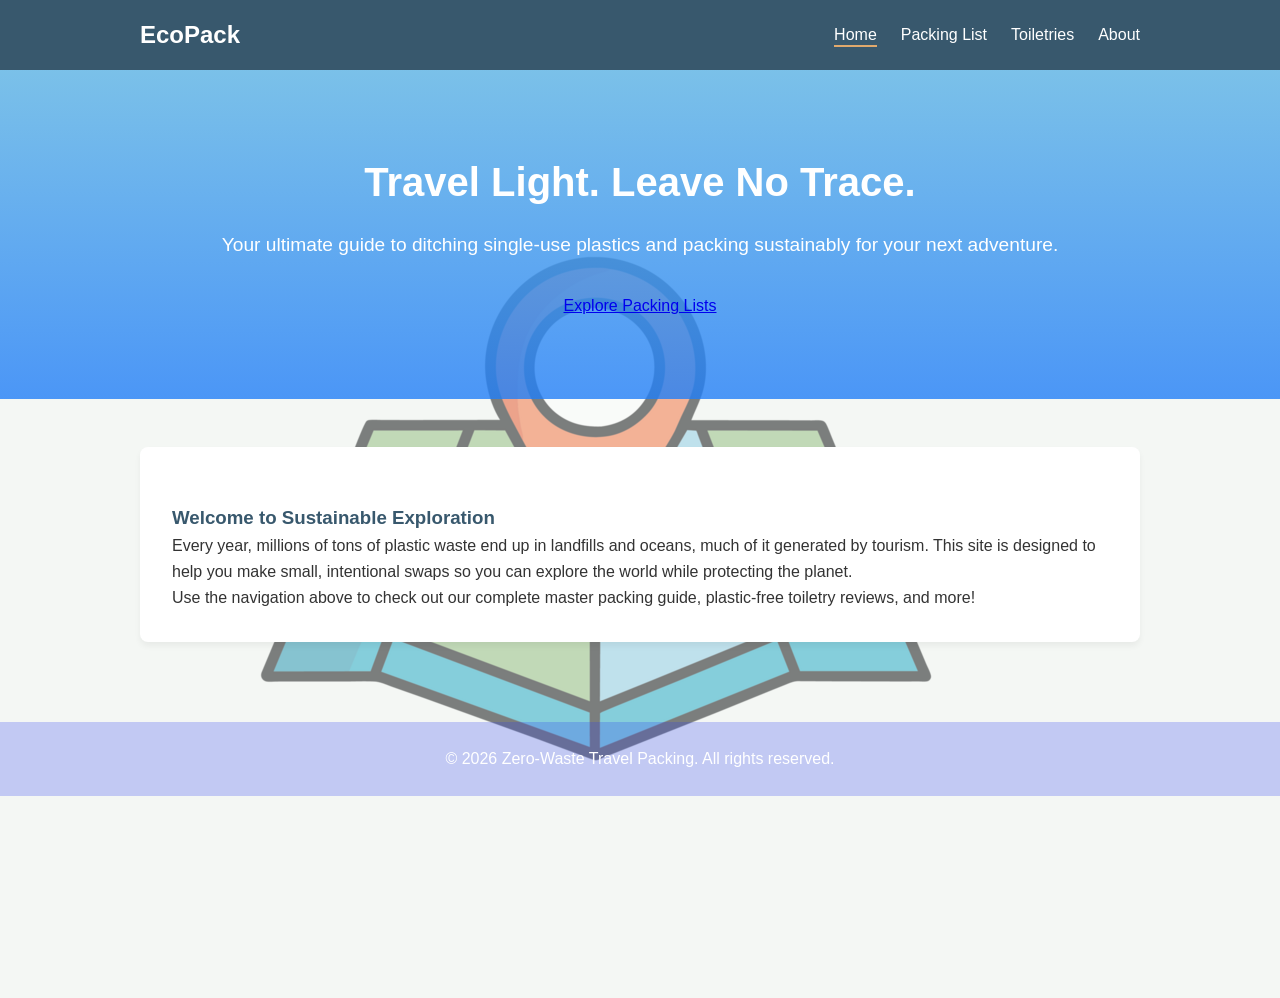
<file: index.html>
<!DOCTYPE html>
<html lang="en">
<head>
    <meta charset="UTF-8">
    <meta name="viewport" content="width=device-width, initial-scale=1.0">
    <title>Zero-Waste Travel Packing | Eco-Friendly Travel Guides</title>
    <link rel="stylesheet" href="style.css">
</head>
<body>

    <!-- Header & Navigation -->
    <header>
        <div class="container nav-container">
            <h1 class="logo">EcoPack</h1>
            <nav>
                <ul>
                    <li><a href="index.html" class="active">Home</a></li>
                    <li><a href="packing-list.html">Packing List</a></li>
                    <li><a href="toiletries.html">Toiletries</a></li>
                    <li><a href="about.html">About</a></li>
                </ul>
            </nav>
        </div>
    </header>

    <!-- Hero Section -->
    <section class="hero">
        <div class="container hero-content">
            <h2>Travel Light. Leave No Trace.</h2>
            <p>Your ultimate guide to ditching single-use plastics and packing sustainably for your next adventure.</p>
            <a href="packing-list.html" class="btn">Explore Packing Lists</a>
        </div>
    </section>

    <!-- Main Content Area -->
    <main class="container main-content">
        <section class="card ">
                <div class="la">

                    <img src="1.webp">
                </div>
         
            <h3>Welcome to Sustainable Exploration</h3>
            <p>Every year, millions of tons of plastic waste end up in landfills and oceans, much of it generated by tourism. This site is designed to help you make small, intentional swaps so you can explore the world while protecting the planet.</p>
            <p>Use the navigation above to check out our complete master packing guide, plastic-free toiletry reviews, and more!</p>
        </section>
    
    </main>

        <div class="la">dhsfgfhrguyfguregf</div>
    <!-- Footer -->
    <footer>
        <div class="container">
            <p>&copy; 2026 Zero-Waste Travel Packing. All rights reserved.</p>
        </div>
    </footer>


</body>
</html>
</file>
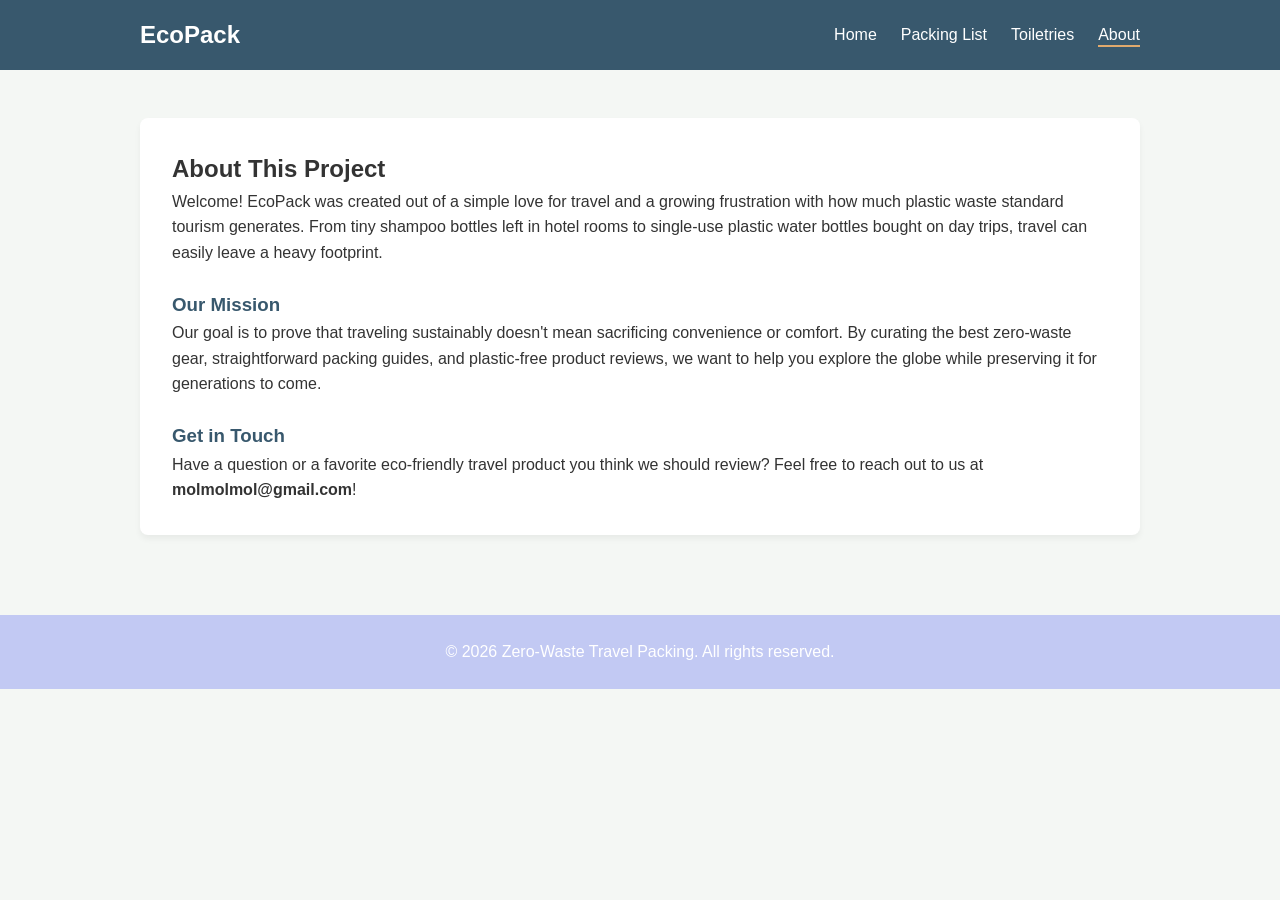
<file: about.html>
<!DOCTYPE html>
<html lang="en">
<head>
    <meta charset="UTF-8">
    <meta name="viewport" content="width=device-width, initial-scale=1.0">
    <title>About Zero-Waste Travel</title>
    <link rel="stylesheet" href="style.css">
</head>
<body>

    <header>
        <div class="container nav-container">
            <h1 class="logo">EcoPack</h1>
            <nav>
                <ul>
                    <li><a href="index.html">Home</a></li>
                    <li><a href="packing-list.html">Packing List</a></li>
                    <li><a href="toiletries.html">Toiletries</a></li>
                    <li><a href="about.html" class="active">About</a></li>
                </ul>
            </nav>
        </div>
    </header>

    <main class="container main-content">
        <section class="card">
            <h2>About This Project</h2>
            <p>Welcome! EcoPack was created out of a simple love for travel and a growing frustration with how much plastic waste standard tourism generates. From tiny shampoo bottles left in hotel rooms to single-use plastic water bottles bought on day trips, travel can easily leave a heavy footprint.</p>
            
            <h3>Our Mission</h3>
            <hp>Our goal is to prove that traveling sustainably doesn't mean sacrificing convenience or comfort. By curating the best zero-waste gear, straightforward packing guides, and plastic-free product reviews, we want to help you explore the globe while preserving it for generations to come.</p>
            
            <h3>Get in Touch</h3>
            <p>Have a question or a favorite eco-friendly travel product you think we should review? Feel free to reach out to us at <strong>molmolmol@gmail.com</strong>!</p>
        </section>
    </main>

    <footer>
        <div class="container">
            <p>&copy; 2026 Zero-Waste Travel Packing. All rights reserved.</p>
        </div>
    </footer>

</body>
</html>
</file>
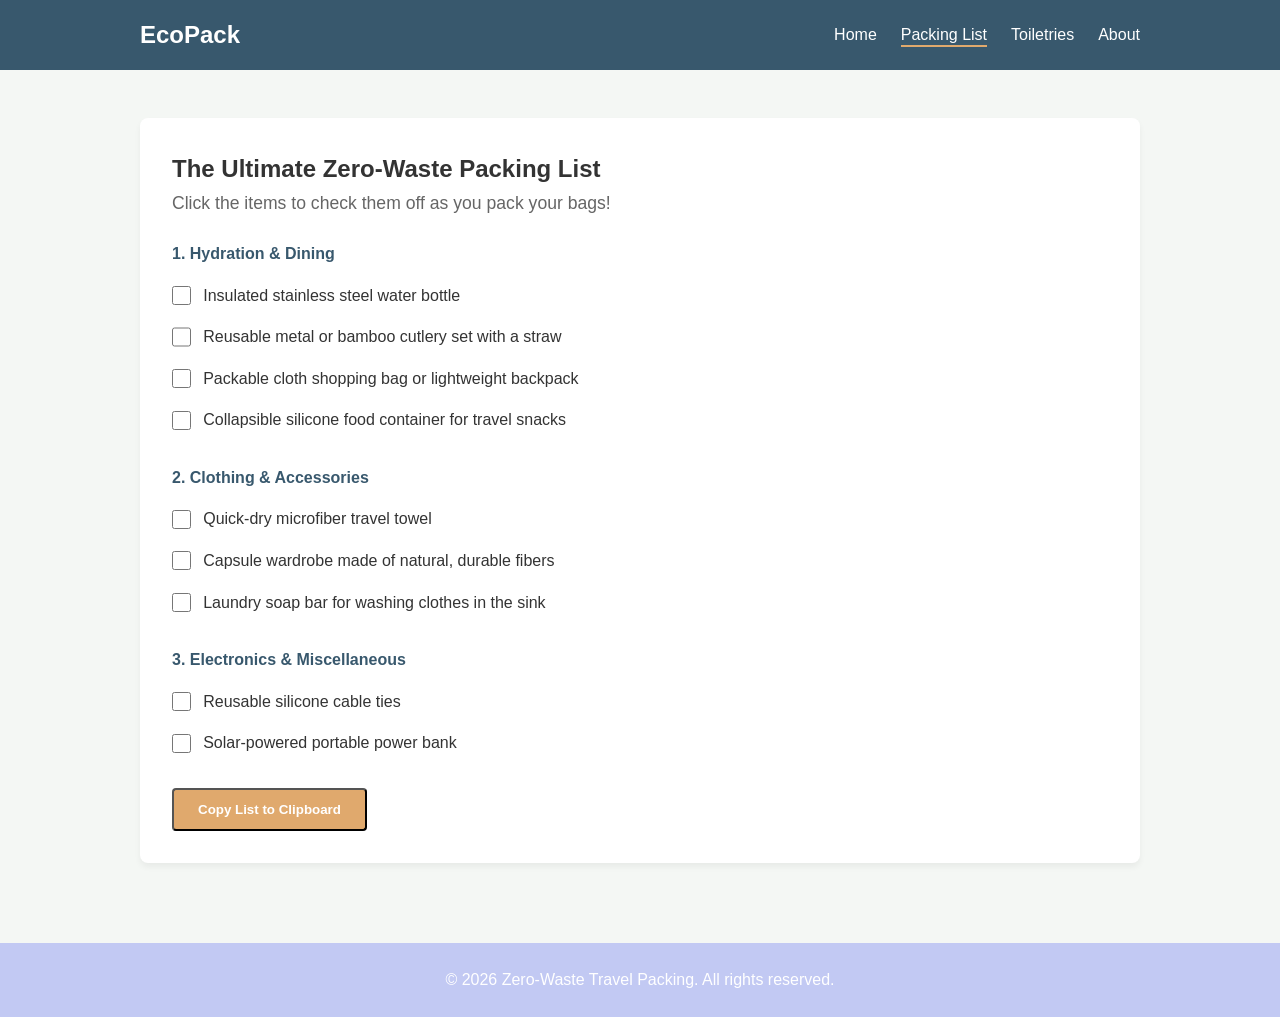
<file: packing-list.html>
<!DOCTYPE html>
<html lang="en">
<head>
    <meta charset="UTF-8">
    <meta name="viewport" content="width=device-width, initial-scale=1.0">
    <title>The Ultimate Zero-Waste Packing List</title>
    <link rel="stylesheet" href="style.css">
</head>
<body>

    <header>
        <div class="container nav-container">
            <h1 class="logo">EcoPack</h1>
            <nav>
                <ul>
                    <li><a href="index.html">Home</a></li>
                    <li><a href="packing-list.html" class="active">Packing List</a></li>
                    <li><a href="toiletries.html">Toiletries</a></li>
                    <li><a href="about.html">About</a></li>
                </ul>
            </nav>
        </div>
    </header>

    <main class="container main-content">
        <section class="card" id="packing-container">
            <h2>The Ultimate Zero-Waste Packing List</h2>
            <p class="subtitle">Click the items to check them off as you pack your bags!</p>
            
            <div class="checklist-section">
                <h4>1. Hydration & Dining</h4>
                <div class="checklist-item"><input type="checkbox"><span>Insulated stainless steel water bottle</span></div>
                <div class="checklist-item"><input type="checkbox"><span>Reusable metal or bamboo cutlery set with a straw</span></div>
                <div class="checklist-item"><input type="checkbox"><span>Packable cloth shopping bag or lightweight backpack</span></div>
                <div class="checklist-item"><input type="checkbox"><span>Collapsible silicone food container for travel snacks</span></div>

                <h4>2. Clothing & Accessories</h4>
                <div class="checklist-item"><input type="checkbox"><span>Quick-dry microfiber travel towel</span></div>
                <div class="checklist-item"><input type="checkbox"><span>Capsule wardrobe made of natural, durable fibers</span></div>
                <div class="checklist-item"><input type="checkbox"><span>Laundry soap bar for washing clothes in the sink</span></div>

                <h4>3. Electronics & Miscellaneous</h4>
                <div class="checklist-item"><input type="checkbox"><span>Reusable silicone cable ties</span></div>
                <div class="checklist-item"><input type="checkbox"><span>Solar-powered portable power bank</span></div>
            </div>

            <!-- Action Button for Interactivity -->
            <div class="action-bar">
                <button id="copy-btn" class="btn">Copy List to Clipboard</button>
                <span id="copy-status" class="copy-status">Copied successfully! ✓</span>
            </div>
        </section>
    </main>

    <footer>
        <div class="container">
            <p>&copy; 2026 Zero-Waste Travel Packing. All rights reserved.</p>
        </div>
    </footer>

    <!-- JavaScript for Interactivity -->
    <script>
        // 1. Save checkbox states locally in the browser
        const checkboxes = document.querySelectorAll('.checklist-item input[type="checkbox"]');
        
        checkboxes.forEach((box, index) => {
            // Load saved state
            const savedState = localStorage.getItem('checkbox_' + index);
            if (savedState === 'true') {
                box.checked = true;
            }

            // Save state on change
            box.addEventListener('change', () => {
                localStorage.setItem('checkbox_' + index, box.checked);
            });
        });

        // 2. Copy list functionality
        const copyBtn = document.getElementById('copy-btn');
        const copyStatus = document.getElementById('copy-status');

        copyBtn.addEventListener('click', () => {
            let listText = "Zero-Waste Packing List:\n";
            checkboxes.forEach((box) => {
                const text = box.nextElementSibling.textContent;
                const status = box.checked ? "[X]" : "[ ]";
                listText += `${status} ${text}\n`;
            });

            navigator.clipboard.writeText(listText).then(() => {
                copyStatus.classList.add('show');
                setTimeout(() => {
                    copyStatus.classList.remove('show');
                }, 2000);
            });
        });
    </script>

</body>
</html>
</file>
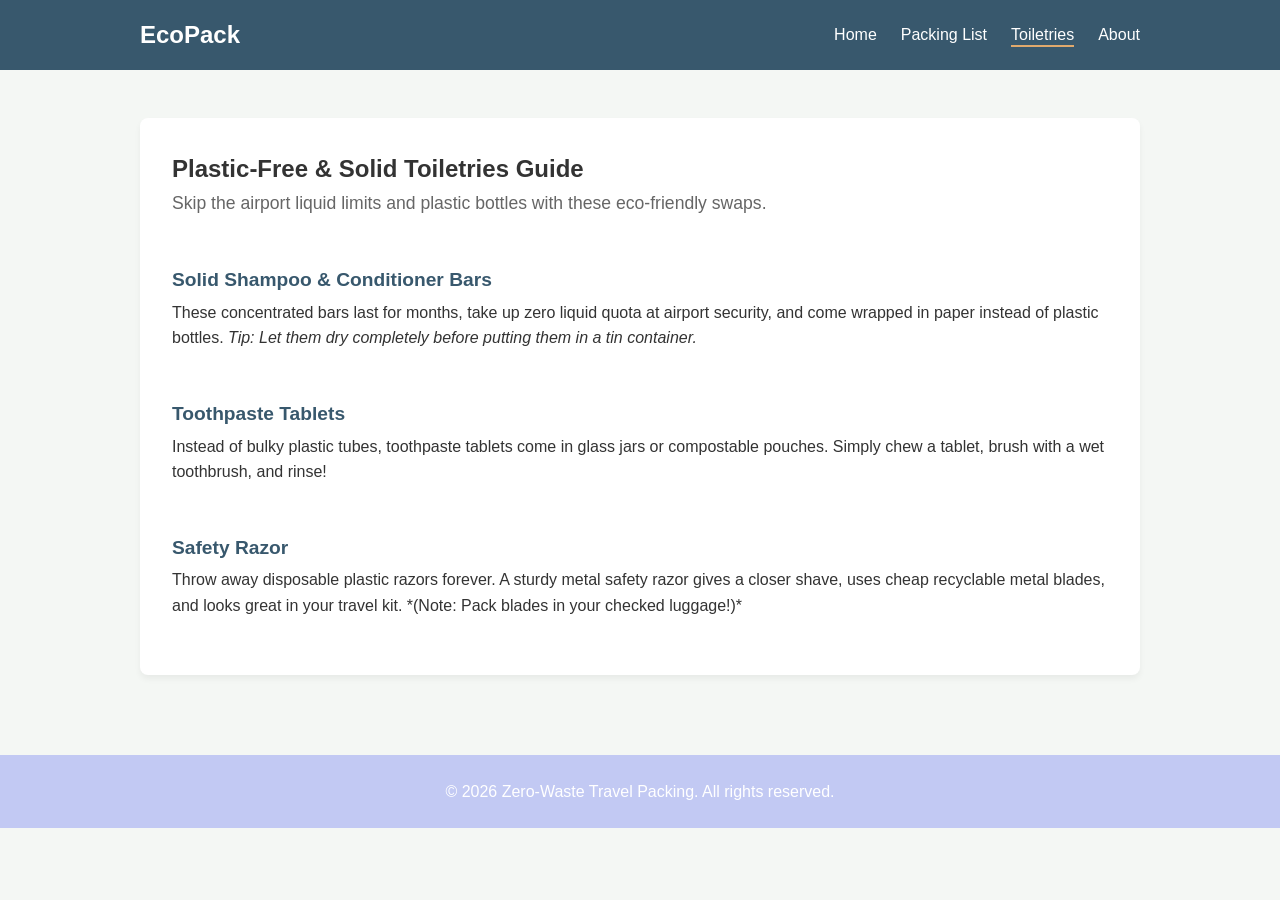
<file: toiletries.html>
<!DOCTYPE html>
<html lang="en">
<head>
    <meta charset="UTF-8">
    <meta name="viewport" content="width=device-width, initial-scale=1.0">
    <title>Plastic-Free Toiletries Guide</title>
    <link rel="stylesheet" href="style.css">
</head>
<body>

    <header>
        <div class="container nav-container">
            <h1 class="logo">EcoPack</h1>
            <nav>
                <ul>
                    <li><a href="index.html">Home</a></li>
                    <li><a href="packing-list.html">Packing List</a></li>
                    <li><a href="toiletries.html" class="active">Toiletries</a></li>
                    <li><a href="about.html">About</a></li>
                </ul>
            </nav>
        </div>
    </header>

    <main class="container main-content">
        <section class="card">
            <h2>Plastic-Free & Solid Toiletries Guide</h2>
            <p class="subtitle">Skip the airport liquid limits and plastic bottles with these eco-friendly swaps.</p>

            <div class="toiletry-item">
                <h3>Solid Shampoo & Conditioner Bars</h3>
                <p>These concentrated bars last for months, take up zero liquid quota at airport security, and come wrapped in paper instead of plastic bottles. <em>Tip: Let them dry completely before putting them in a tin container.</em></p>
            </div>

            <div class="toiletry-item">
                <h3>Toothpaste Tablets</h3>
                <p>Instead of bulky plastic tubes, toothpaste tablets come in glass jars or compostable pouches. Simply chew a tablet, brush with a wet toothbrush, and rinse!</p>
            </div>

            <div class="toiletry-item">
                <h3>Safety Razor</h3>
                <p>Throw away disposable plastic razors forever. A sturdy metal safety razor gives a closer shave, uses cheap recyclable metal blades, and looks great in your travel kit. *(Note: Pack blades in your checked luggage!)*</p>
            </div>
        </section>
    </main>

    <footer>
        <div class="container">
            <p>&copy; 2026 Zero-Waste Travel Packing. All rights reserved.</p>
        </div>
    </footer>

</body>
</html>
</file>
<file: style.css>
* {
    margin: 0;
    padding: 0;
    box-sizing: border-box;
}

body {
    font-family: -apple-system, BlinkMacSystemFont, "Segoe UI", Roboto, Helvetica, Arial, sans-serif;
    line-height: 1.6;
    color: #333;
    background-color: #f4f7f4;
}

/* Container */
.container {
    width: 90%;
    max-width: 1000px;
    margin: 0 auto;
}

/* Header & Nav */
header {
    background-color: rgb(56, 88, 109);
    color: #fff;
    padding: 1rem 0;
}

.nav-container {
    display: flex;
    justify-content: space-between;
    align-items: center;
}

.logo {
    font-size: 1.5rem;
    font-weight: bold;
}

nav ul {
    display: flex;
    list-style: none;
    gap: 1.5rem;
}

nav a {
    color: #fff;
    text-decoration: none;
    font-weight: 500;
}

nav a:hover {
    text-decoration: underline;
}

/* Hero Section */
.hero {
    background: linear-gradient(#5cb3e6cc, rgba(33, 126, 247, 0.8)), url('https://images.unsplash.com/photo-1488646953014-85cb44e25828?auto=format&fit=crop&w=1200&q=80') no-repeat center center/cover;
    color: #fff;
    text-align: center;
    padding: 5rem 1rem;
}

.la{
    width: 50%;
    height: 50%;
   position: absolute;
   top:10px;
   right:700px;
    background-size: 100%;
    width:40%;
    height: 40%;
     z-index: -999;
     opacity: 50%;
     size: 150%;
}

.hero-content h2 {
    font-size: 2.5rem;
    margin-bottom: 1rem;
}

.hero-content p {
    font-size: 1.2rem;
    margin-bottom: 2rem;
}

button {
    background: #e0a96d;
    color: #fff;
    padding: 0.75rem 1.5rem;
    border-radius: 4px;
    text-decoration: none;
    font-weight: bold;
    transition: background 0.3s ease;
}

button:hover {
    background: #c89358;
}

/* Main Content Layout */
.main-content {
    padding: 3rem 0;
    display: grid;
    gap: 2rem;
}

.card {
    background: #fff;
    padding: 2rem;
    border-radius: 8px;
    box-shadow: 0 4px 6px rgba(0, 0, 0, 0.05);
}

.card h3 {
    color: rgb(56, 88, 109);
    margin-bottom: 0.05rem;
    padding-top: 1.5rem;
}

.card ul {
    margin-top: 1rem;
    padding-left: 1.5rem;
}

.card li {
    margin-bottom: 0.5rem;
}

/* Footer */
footer {
    background: #2b3fec3f;
    color: #fff;
    text-align: center;
    padding: 1.5rem 0;
    margin-top: 2rem;
}
.subtitle {
    font-size: 1.1rem;
    color: #666;
    margin-bottom: 1.5rem;
}

nav a.active {
    border-bottom: 2px solid #e0a96d;
    padding-bottom: 2px;
}

.checklist-section h4 {
    color: rgb(56, 88, 109);
    margin-top: 1.5rem;
    margin-bottom: 0.5rem;
}

.toiletry-item {
    margin-bottom: 1.5rem;
}

.toiletry-item h3 {
    font-size: 1.2rem;
    color: rgb(56, 88, 109);
    margin-bottom: 0.25rem;
}
.checklist-item {
    display: flex;
    align-items: center;
    gap: 0.75rem;
    padding: 0.5rem 0;
    cursor: pointer;
    user-select: none;
    transition: color 0.2s ease;
}
.checklist-item input[type="checkbox"] :hover{
transform: translateY(-3px);
    box-shadow: 0 6px 12px rgba(0, 0, 0, 0.08);

    background-color: #c89358;

}
.checklist-item input[type="checkbox"] {
    width: 1.2rem;
    height: 1.2rem;
    cursor: pointer;
    color: rgb(56, 88, 109);
}

/* Strikethrough effect when checked */
.checklist-item input[type="checkbox"]:checked + span {
    text-decoration: line-through;
    color: #8ee5ff;
    transform: translateY(-6px);
    
}

/* Interactive Card & Button Hover Enhancements */
.card {
    transition: transform 0.2s ease, box-shadow 0.2s ease;
   
}



.button {
    cursor: pointer;
    border: none;
    display: inline-block;
    transition: 0.3s ease, transform 0.1s ease;
}

.button:hover {
    transform: translateY(-5px);
    box-shadow: 0 9px 15px rgba(255, 0, 0, 0.05)
}

.btn:active {
    transform: scale(0.98);
}

/* Action Button Container */
.action-bar {
    margin-top: 1.5rem;
    display: flex;
    gap: 1rem;
    align-items: center;
}

.copy-status {
    font-size: 0.9rem;
    color: rgb(56, 88, 109);
    font-weight: bold;
    opacity: 0;
    transition: opacity 0.3s ease;
}

.copy-status.show {
    opacity: 1;
}
</file>
